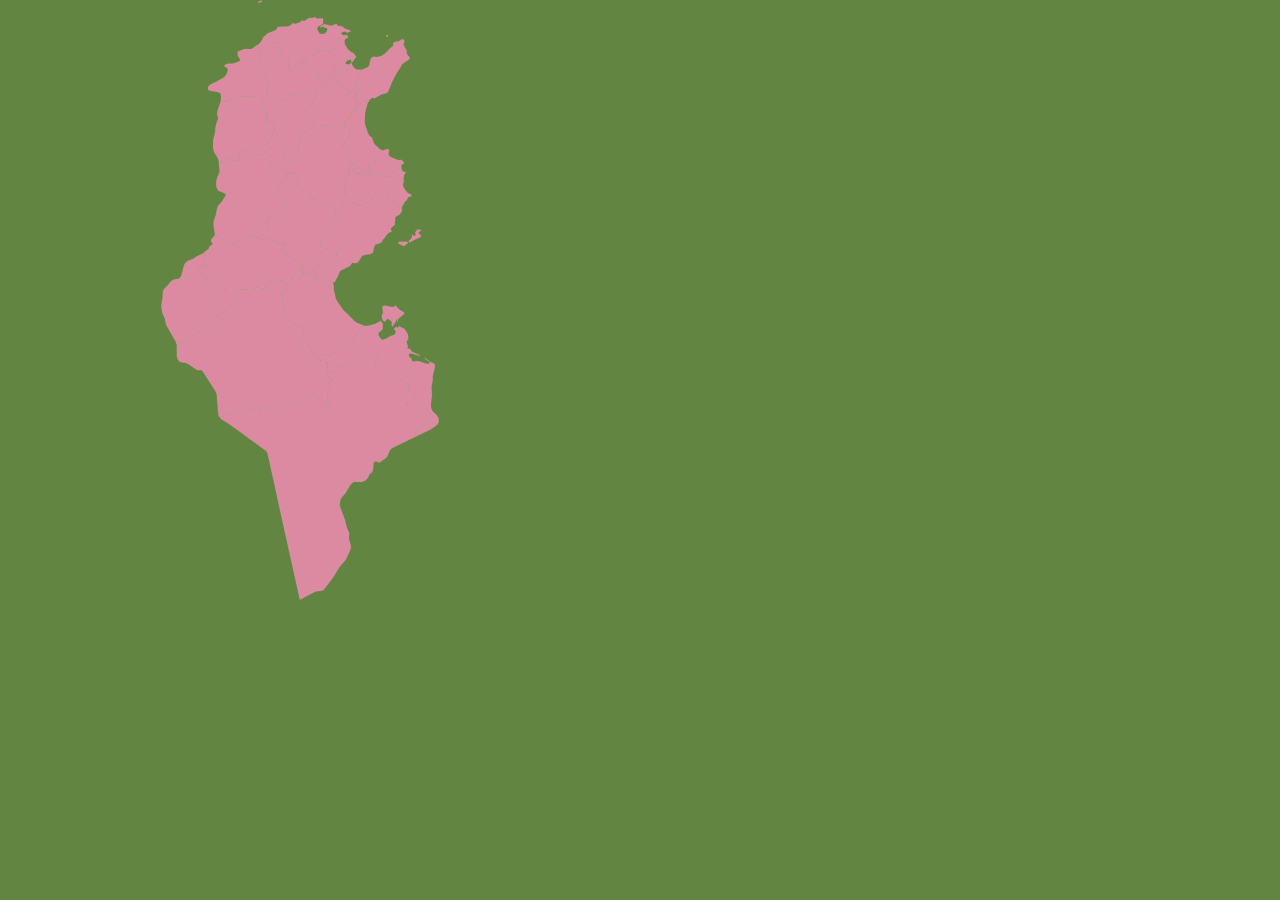
<file: svg/map.html>
<!DOCTYPE html>
<html lang="en">
<head>
    <meta charset="UTF-8">
    <title>SVG</title>
 <link rel="stylesheet" href="style.css" type="text/css">
</head>
<body>
<div class="mapdiv">
<svg baseprofile="tiny" fill="#638542" height="600" stroke="#ffffff" stroke-linecap="round" stroke-linejoin="round" stroke-width="2" version="1.2" viewbox="0 0 1000 2158" width="600" xmlns="http://www.w3.org/2000/svg">
 <path d="M815.6 127.6l2.3 3.9-1.7 0-3.3-0.3-1.6 0.3-1.4-2.8 0.8-1.4 1.3-1 0.4-1 1.3-0.7 0.6 1.4 1.3 1.6z m-453.6-123.1l0.4 3.8-2.2 0.3-3.1-1-2.7 1.2-2.5 1.5-3.8-1.8 2.6-2.4 3.1-1.7 4-1.4 1.5-2 1.7 1.1 0 1.3 1 1.1z" id="TUN99" name="">
 </path>
 <path d="M291.6 1041.7l-19.7 35.5-13.3 16.6-150.5 121.9-47.2 23.4-4.1 2.5 0-1.2-3.7-11.5-34.2-60-2.1-7.5-2.5-15.3-7-13.7-1.7-5-3.4-16.2-1.2-11.4 5.1-29.6 0.7-21.7 3.4-8 15.2-15.8 6-8 6.6-7 9.5-4.7 15.6-2.5 4.6-2.5 3.1-3.7 2.1-4.8 9.2-35.1 4.8-10.4 9.6-6.9 21.2-9.4 10.2-7.3 23.2-10.7 2-1.8 1.1 1 1.9 5.5 0.1 2.9-4 15.4 0 2.3 0.5 1.7 8.6 8.5 0.9 1.3 1.2 2.2-0.1 1.4-0.7 0.9-1.2 0.6-11.7 1.5-2.3 0.7-1.1 1-8.7 10.7-1.3 2.1-1.5 3.1 0.1 1.7 0.8 1.2 17.9 11.9 4.5 4.3 2.1 2.3 3.6 5.3 3 5.2 2 3 2.2 1.7 1.1 0.4 9.1 0.9 18.4 6.3 1.4 0.9 4.2 3.2 3.2 3.3 1 1.6 0.6 1.4 1 4.1 2.2 7 1.2 1.9 1.1 1 53.6-3.2 9.3 0.8 13.2 2.8z" id="TUN101" name="Tozeur">
 </path>
 <path d="M699.2 200.8l-1.1 0.7-34.4 11.1-30.3 16.7-10.3 4-4.6 2.5-2.2 1.6-0.2 1.1 0.4 1 1.3 1.3 1.9 1.3 1.2 1.4 0.7 3.6 1.5 2.1 4.4 3.2 2.1 2 1.2 2.3 0.1 2.6-0.7 3.2-12.2 12.5-4.5 3.2-3.7 0.8-1-2.2-1.5-1.9-1-0.6-2-0.1-2.1 0.5-1.3 1-1.4 1.6-4 7.3-4 9.6-2.4 2.2-7.5 2.4-2.5-5.7-9.6-14.2-8-16.8-1.8-4.9-0.9-3.4-0.8-1-1.4-0.8-6.6-0.5-13.8-4.8-28.6-26.8 9.7-8.4 21.2-9.7 12.9-2.9 2.3-1.2 1.6-1.2 2.9-5.2 3.3-4 4.3-3.8 2.3-1.6 1.8-0.9 8.9-0.4 4.9 0.6 4.7 1.4 13 6.1 1.7 0.4 3.5 0.3 3.3-0.1 2-0.7 1.4-0.9 0.9-1 1-2.1 1.9-5.1 3.9-7.5 2-3 8.5-17.6 1.6-4.5 1.4-2.4 2.1-2.8 1.5-2.5 2.5-3.1 1.7-1.4 1.8-0.9 12.8-1.3 11.6-4 1.6-0.3 2.2 3.5 0.8 2.9-1.5 3.7-1.6-4.4-10.6 10.5 2 15 9.2 15.5 11.2 11.5 9.1 4.4 2.6 1.8 5.7 8.2z" id="TUN102" name="Manubah">
 </path>
 <path d="M507.6 219.9l28.6 26.8 13.8 4.8 6.6 0.5 1.4 0.8 0.8 1 0.9 3.4 1.8 4.9 8 16.8 9.6 14.2 2.5 5.7-14.4 12.1-4.5 4.9-1.5 4-7.2 10.4-3 7.4-14.7 1.6-5.4 1.2-4 1.7-10.5 5.7-2.2 0.9-2.1 0.4-2.9-0.5-2.2-1.3-1.5-1.1-5.4-5.7-2.2-1.5-3.3-1.8-2.3-0.8-3.1-0.2-14 0.9-7.3 1.3-2.2 1.1-2 1.7-0.9 1-2.9 4-9.7 17.7-2 0.4-3.1-0.6-12.7-7-4.3-3-1.6-0.7-1.9-0.4-3.3 0-3.5 0.5-14.1 5.2-2.5 0.5-6-4-19.9-19.2 4.6-2.6 1.2-0.8 0.9-1.1 0.6-2.2 0.2-8.7 0.5-2.9 0.9-2.2 1.6-2.2 3.9-4.4 0.8-1.1-0.3-3.5-1.5-5.6-8.2-22-1.9-2.5-0.9-1.7-0.7-2.1-0.5-5.7 1.6-15.3-0.6-2.7-1.3-1.6-2.3-1.9-3.7-2.1-14-2.3-1.3-0.5-2.5-1.8-0.9-1.2-0.3-1.3 0.5-1.7 1.2-2.6 0.8-3.3 0.1-2.7 0.3-1.7 1.1-2.5 1-1 9-7.5 1.6-2.3-0.2-2-0.9-2.5-4.6-7.6-9.3-10.7-0.7-1.3-0.3-1.5 0.6-2.2 0.8-0.9 1.6-0.8 4.6-1.7 0.8-0.7-1.6-3.2-10.6-11.3 1.9-0.8 5.4-5.3 7.6-9.3 7.5-14.6 3.3-2.2 2.4-1.2 6.8-7.3 2.6-1.6 7.4-3 0.3 1.4 0.6 10.5-0.4 4.7-1.4 6.6-0.4 4.3 0.7 3.5 1.1 2.7 1 1.3 1.2 0.8 1.1 0.2 15.2-0.3 1.6 0.6 1.7 1.1 3.1 2.7 2.5 3.3 0.9 2.3 2.3 7.6 5.9 12.9 3.2 8.8 1.3 2.3 1.2 1.7 8.1 7.7 2.2 1.5 2.3 1.2 8.8 2.9 2.9 1.9 2.5 2.1 1.4 2.9-0.1 3.7-0.8 3.9-1.9 5.2-0.6 1.2-1.4 4 0.2 1.9 0.5 2.8 2 5.7 1.5 2.7 1.3 1.9 3.3 2.1 1.1 0.5 2.2 0.4 2.1 0 2.3-0.9 2.3-1.9 23.5-24.8 2.3-2 2.3-1.4 2.7-0.9z" id="TUN103" name="Béja">
 </path>
 <a xlink:title="Benarous" xlink:href="https://www.google.com/search?gs_ssp=eJzj4tTP1TdIrrTMKTBg9OJISs1LLMovLQYARkYG4g&q=benarous&oq=benar&aqs=chrome.1.69i57j46i512l2j46i10i512j46i512j0i512j46i512j0i512l2.9350j0j7&sourceid=chrome&ie=UTF-8" >
 <path d="M718.6 250.3l-0.3 1.6-5.4 19.3-9.3 18.6-0.5 3 0.6 2.2 0.9 7.3-4.4 26.8-5.7 0.6-2.2 0.6-2.3 0.9-9.1 5.3-1 0.8-1.4 0.1-1.3-0.5-1.9-3-0.6-1.8-0.3-1.5 0.5-2.3-2.1-3-22.2-20.4-0.6-1.3-6.7-5-9.8-4.6-4.3-1.4-2.9-0.6-2.5 1.2-2.1 0.4-1.3-0.3-1.6-0.8-2.5-2.5-1.6-1.9-4.9-9.1 3.7-0.8 4.5-3.2 12.2-12.5 2.8 0.8 2.5 0.4 3.3 0.1 5.4-0.9 1.4-0.9 1.5-1.3 3.6-4.8 1.5-1.2 1.9-0.4 3.9 0.8 2.2 0 2.8-0.5 1.7-0.2 1.7-0.5 2-1.3 3.3-3.4 3.3-2.6 1.4-2.9 3-10.8-0.6-1.5 0.8-0.7 3.7-6.8 5.3 11.7 6.4 8.9 8.6 5.3 11.7 1.4 3.3-0.9z" id="TUN104" name="Ben Arous (Tunis Sud)">
 </path> </a>
 <a xlink:title="tela" xlink:href="/map">
 <path d="M670.1 128.2l-1.6 0.3-11.6 4-12.8 1.3-1.8 0.9-1.7 1.4-2.5 3.1-1.5 2.5-2.1 2.8-1.4 2.4-1.6 4.5-8.5 17.6-2 3-3.9 7.5-1.9 5.1-1 2.1-0.9 1-1.4 0.9-2 0.7-3.3 0.1-3.5-0.3-1.7-0.4-13-6.1-4.7-1.4-4.9-0.6-8.9 0.4-1.8 0.9-2.3 1.6-4.3 3.8-3.3 4-2.9 5.2-1.6 1.2-2.3 1.2-12.9 2.9-21.2 9.7-9.7 8.4-2.7 0.9-2.3 1.4-2.3 2-23.5 24.8-2.3 1.9-2.3 0.9-2.1 0-2.2-0.4-1.1-0.5-3.3-2.1-1.3-1.9-1.5-2.7-2-5.7-0.5-2.8-0.2-1.9 1.4-4 0.6-1.2 1.9-5.2 0.8-3.9 0.1-3.7-1.4-2.9-2.5-2.1-2.9-1.9-8.8-2.9-2.3-1.2-2.2-1.5-8.1-7.7-1.2-1.7-1.3-2.3-3.2-8.8-5.9-12.9-2.3-7.6-0.9-2.3-2.5-3.3-3.1-2.7-1.7-1.1-1.6-0.6-15.2 0.3-1.1-0.2-1.2-0.8-1-1.3-1.1-2.7-0.7-3.5 0.4-4.3 1.4-6.6 0.4-4.7-0.6-10.5-0.3-1.4 19.5-8 2.9-1.8 5.2-8.4 4.4-2.4 32.3-0.4 9.3-3.7 5.9-6.5 3.5-2.3 3.3 1.4 2.5 1.5 2.7-0.5 2.6-1.3 7.1-1.8 5.8-2.6 5.2-3.5 3.4-3.5 5 2.8 4.5-0.8 9-6.2 5.1-2.7 4.2-1.1 10.7-0.2 5.4-2.2 3-0.6 2.6 1.6 1.9 2 2.5 0.9 20.9 0.6 0.6 3.8 0.1 13.9-7.6 6.1-9.2 4-5.2 7.6 0.8 2.3 3.9 8.4 1.2 1.9 1.4 1 1.5 4.3 2 1 10.7 1.5 5-1 5.4-4.5 3-4.1 2.7-5.7-0.1-5-15.6-6.4-2.4 0.3-5 1.6-2.8 0 0-1.9 6-4.1 2.3-0.7 1.5-1.4 1.9-2.3 3.7-0.6 23.8 5.4 4.4-0.4 13-5.9 2.1 0.5 3.9 6.1 17.2 2.6 8 7.3 18.1 6.6 4.7 3.9-7.8 2.1-3.7 1.5-3.4 2.5-1.3-5-6.8-0.9-7.8 2-4.4 3.9 1.8 5 6.4 2.5 7.4 0.3 4.7-1.3 1.7 2.6z" id="TUN105" name="Bizerte">
 </path></a>
 <a xlink:title="Benarous" xlink:href="https://www.google.com/search?gs_ssp=eJzj4tTP1TdIrrTMKTBg9OJISs1LLMovLQYARkYG4g&q=benarous&oq=benar&aqs=chrome.1.69i57j46i512l2j46i10i512j46i512j0i512j46i512j0i512l2.9350j0j7&sourceid=chrome&ie=UTF-8" >
 <path d="M375.3 335.6l-3.9-1.1-4.1-0.4-4.7 0.9-10.4 4-21.2 7.3-58.4 3-2.2 0.4-9.3 3.4-22 11.4-4.9 0.3-15.3-1.3-3.9 0.4 0.6-4.2 0.4-12.5-0.5-5.8-2.1-5.6-3.7-2.3-4.6-1.3-4.8-2.5-21.2-2.7-10-4.2 0.5-10.4 5.8-7.1 7-4.5 15.8-6 29.6-18 5.5-6.1 5.5-10.7 2.1-10.7-4.9-6.2-8.5-4.5 1.5-4.9 7.6-3.7 9.4-1.2 9.2 0.7 8.4-1.8 16.9-6.8 4.4-3.2 0.2-3.7-8.4-12.9-0.8-3.1 0.2-3.7-0.8-8.1 4.6-1.9 17.3-7.2 6-1.2 20.9 0 5.4-1.9 10.1-8.6 7.4-3.5 10.6 11.3 1.6 3.2-0.8 0.7-4.6 1.7-1.6 0.8-0.8 0.9-0.6 2.2 0.3 1.5 0.7 1.3 9.3 10.7 4.6 7.6 0.9 2.5 0.2 2-1.6 2.3-9 7.5-1 1-1.1 2.5-0.3 1.7-0.1 2.7-0.8 3.3-1.2 2.6-0.5 1.7 0.3 1.3 0.9 1.2 2.5 1.8 1.3 0.5 14 2.3 3.7 2.1 2.3 1.9 1.3 1.6 0.6 2.7-1.6 15.3 0.5 5.7 0.7 2.1 0.9 1.7 1.9 2.5 8.2 22 1.5 5.6 0.3 3.5-0.8 1.1-3.9 4.4-1.6 2.2-0.9 2.2-0.5 2.9-0.2 8.7-0.6 2.2-0.9 1.1-1.2 0.8-4.6 2.6z" id="TUN106" name="Jendouba">
 </path></a>
 <a xlink:title="Benarous" xlink:href="https://www.google.com/search?gs_ssp=eJzj4tTP1TdIrrTMKTBg9OJISs1LLMovLQYARkYG4g&q=benarous&oq=benar&aqs=chrome.1.69i57j46i512l2j46i10i512j46i512j0i512j46i512j0i512l2.9350j0j7&sourceid=chrome&ie=UTF-8" >
 <path d="M746.2 365.7l-2.6-5.6-1.8-1.7-1.4-0.1-1.9 0.4-3.2 1.5-1.8 1.2-1.7 0.7-1.6 0.1-2.5-1.4-1.6-1.2-4.9-1.1-15.1 2.7-1.5-0.2-1.9-1-0.9-0.9-1.4-2.3-0.7-6.2 0.5-21.5 4.4-26.8-0.9-7.3-0.6-2.2 0.5-3 9.3-18.6 5.4-19.3 0.3-1.6 5 0.2 12.4-6.3 7.6-1.9 4.7-4.9 3.5-15.6 3.5-12.3 4.4-3.9 5.2-1.1 11.4 0.8 10.2-2 9.5-3.7 12.2-8.8 7.5-7.9 2.2-1.1 1-2.8 0.7-1.6 14.1-11.5 2-2.5 0.6-3.4-0.9-2.1-0.4-2 2.2-3.1 5.3-2.6 12.3-1.3 9.5-7.2 5-0.8 4.3 2.2 2.3 5.5-0.3 2.6-2.6 3.7-0.6 3.2 0.6 3.4 2.4 4.4 0.5 2.7 0.9 2.1 4.2 6.4 1.6 3 0.6 3 0.4 6.6 0.6 2.9 1.2 2.4 1.6 2.8 1.8 2.2 1.3 1 1.4 1.7 2.9 4.6-1.3 5-3.4 4.8-9.8 4-13.3 11.3-7.3 13.5-10.4 15.3-17.2 32.1-13.1 33-6.3 8.5-20.3 5.3-23.6 13.4-8.5-2.3-8.5 6.3-5.2 8.2z" id="TUN107" name="Nabeul">
 </path></a>
 <path d="M678.8 231.4l0.6 1.5-3 10.8-1.4 2.9-3.3 2.6-3.3 3.4-2 1.3-1.7 0.5-1.7 0.2-2.8 0.5-2.2 0-3.9-0.8-1.9 0.4-1.5 1.2-3.6 4.8-1.5 1.3-1.4 0.9-5.4 0.9-3.3-0.1-2.5-0.4-2.8-0.8 0.7-3.2-0.1-2.6-1.2-2.3-2.1-2-4.4-3.2-1.5-2.1-0.7-3.6-1.2-1.4-1.9-1.3-1.3-1.3-0.4-1 0.2-1.1 2.2-1.6 4.6-2.5 10.3-4 30.3-16.7 34.4-11.1 1.1-0.7 2.4 3.5-1.2 3.6-5.6 5.6-2.4 6.2-2.6 2.5-3.3 0.5-3.2-2.8 1.8-4.6-2.3-1.3-4.2 0.7-7.9 2.6-2.4 1.8-4.2 6-1.2 4.5 3.5 1.5 7.6 0.2 3.2 1.7 1.6-1.6z" id="TUN108" name="Tunis">
 </path>
 <a xlink:title="Benarous" xlink:href="https://www.google.com/search?gs_ssp=eJzj4tTP1TdIrrTMKTBg9OJISs1LLMovLQYARkYG4g&q=benarous&oq=benar&aqs=chrome.1.69i57j46i512l2j46i10i512j46i512j0i512j46i512j0i512l2.9350j0j7&sourceid=chrome&ie=UTF-8" >
 <path d="M373 561.2l-12.1-0.8-42-17.9-19.9-5.6-2.4-0.2-2 0.7-2.7 1.6-5.5 4.4-2.4 2.3-1.5 1.8-1.5 3.5-0.8 2.8-0.6 2.5-1 12.4-0.7 3.9-0.6 2.1-1.3 2-0.7 0.8-5.2 0.7-11.3-0.7-2.8-0.9-10.7-5.7-2.3-0.6-2.2-0.1-2.1 0.8-2.9 1.6-8.7 6.6-4.2 4-3.1 1.3-7.3 0.7-4.4 0.6-0.9-9.2-4.2-9.9-11.9-19.7-2.9-10.5-1.1-12.8 1.4-24 6.2-22.4 0.8-16.7 5.1-22.2 2.8-5.1 2.2-5.7-0.6-5.4-1.9-5.7-1.1-6 1.1-12.5 11.6-32.5 0.3-1.6 3.9-0.4 15.3 1.3 4.9-0.3 22-11.4 9.3-3.4 2.2-0.4 58.4-3 21.2-7.3 11.4 17.4 3 6.2 0.3 1.4 0.1 2.3-0.3 2.3-1.6 3.5-0.8 1.2-0.7 1.7-0.6 2-0.2 4 0.3 2.2 0.5 1.7 2.5 4.2 6.3 7.8 4.8 7.9 1.7 4.2 0.3 2.5 0 4.3-0.5 6.3 0.1 2.2 0.4 4.1 0.8 2.1 1 1.6 3.2 2.3 15 7.7 1.9 1.8 2.1 2.6 3.8 6.1 1.4 3 0.8 2.5-0.3 5.3-1.3 8.2-1.7 6.7-1.4 3.4-1.3 2.2-5.9 6.5-3.5 5.4-0.9 2.2-0.8 4.5-0.7 2.6-0.9 2.4-1.4 2.5-8.7 7.3-0.9 1-0.8 1.5-0.6 2-0.3 2.5 0 11.9-1.1 11.2-0.3 2.2-3.4 11.6z" id="TUN109" name="Le Kef">
 </path></a>
 <path d="M373 561.2l15.1 21.6 4.6 5.3 2.1 0.5 2.2-0.4 3.3-1.4 2.2-0.4 1 0.1 9.7 4.5 2.3 1.5 1.5 1.5 2.9 6.9 1.8 2.9 1.4 1.3 1.4 0.8 6.1 1.1 5 2.5 8.9 5.4 2 1.6 1.9 2 1.4 2.1 1.6 3.4 0.6 2 0.3 2.1-0.5 5.2-1 4.3-0.9 1.8-1.3 2-2.8 3.1-3.3 3.1-8.5 5-2.4 1.8-2.1 2.2-1 1.6-0.9 2-2.8 8.2-2.1 3-3.8 3.3-2.4 1.6-1.3 1.5-1.4 2.1-3.8 9.5-1.1 4.6-0.2 3.4 0.5 1.9 1.1 1.5 2.9 1.9 18.3 5.8 2.6 1.4 1.1 0.8 1.5 2.2 0.6 2.6-0.1 3.2-2.1 12.6-0.2 3.6 0.3 5.2 0.5 3.1 1.1 3 2 4.7 0.4 1.5 0 2-0.5 2-1.1 1.4-1.8 1.7-6.3 3.6-12.3 3.9-9.6 5-1.3 0.2-2-0.3-4.2-1.2-1.4 0.6-1.4 1.3-2.4 3.3-1.8 3.6-2.3 5.3-1.5 2.4-8 9-1.6 2.4-0.7 1.8 0.3 1.2 1.2 2.3 1.9 2 3.5 1.9 0.8 0.8 0.4 1-2.2 2-59.9 34.6-7.2 3.9-4.6 1.7-11 1.6-2.2 0.7-25 12.6-2.5 1.6-2 2-1 1.9-1.4 5.5-0.8 2.2-2.1-0.1-3.4-1.3-17-9.7-3.4-2.5-26.7-8.9-4.9-2.7-3-2.6-3.4-1.7-9.1-1.1-3-0.3 1.9-2.7 0.7-4-4.5-30-0.5-11.1 2.5-11.6 5.8-15.9 4.3-22 3.3-10.5 11.5-12.8 14.8-22.8 2.4-5.9-8.4-6.6-10.2-3.1-9.2-4.6-5.7-10.6-1.5-12.3 0.5-11 2.6-10.4 8.8-21.3 0.1-8.9-2.4-25.1 4.4-0.6 7.3-0.7 3.1-1.3 4.2-4 8.7-6.6 2.9-1.6 2.1-0.8 2.2 0.1 2.3 0.6 10.7 5.7 2.8 0.9 11.3 0.7 5.2-0.7 0.7-0.8 1.3-2 0.6-2.1 0.7-3.9 1-12.4 0.6-2.5 0.8-2.8 1.5-3.5 1.5-1.8 2.4-2.3 5.5-4.4 2.7-1.6 2-0.7 2.4 0.2 19.9 5.6 42 17.9 12.1 0.8z" id="TUN110" name="Kassérine">
 </path>
 <path d="M546.8 995.1l3 4.6 2.1 2.1 2.3 1.2 4.1 1.5 4.1 0.7 5.4-0.4 4.3-1 2.1-0.3 4.1 0.1 2.2 0.7 1.8 1.1 1.9 2.4 3 4.8 3.8 3.6 4.5 3.3 4.3 2.3 5.6 0.9 2-0.1 1.2-0.4 1-0.8 0.6-2.1-0.1-3.4 0.5-2.6 1.1-1.1 1.5-0.1 0.9 0.6 5.2 4.7-1.2 0.8 2.3 5 0.9 5.9 0 12.4 0.8 5.4 3.5 11.4 0.8 5.5 2.3 9.6 5.5 11 22.5 32.3 2.3 2.4 3.5 1.9 35 35 9.1 5.5 19.2 8.4 3.5 0.8-6 4.4-15.2 18.8-1.8 2.7-0.9 2.4-13.6 21.6-5.2 10.6-1.7 1.8-1.4 1-16.2 4.8-7.9 3.4-28.1 23.4-2.7 1-18.1 4-7.2 3.2-2.1 0.6-4.2 0.1-13.4-1.2-4.5 0.8-10.3 3.3-2.3 0.3-2.2-0.1-6.4-0.9-4.5-0.1-9.8-10.6-3.4-4.5-9.7-18.5-3.3-4.6-19.3-17.9-0.8-1.5-0.5-1.8 0.1-2.6 0.9-3.2 5.8-9.1 2.2-5.4 0.6-3.4-0.3-1.6-0.9-1.8-2.1-3.1-11.6-12.3-1.3-0.7-2.1-0.2-3.3 0.7-2.3-0.4-2.2-1.4-1.8-2-3.3-6.3-1.5-2.3-1-1.1-2.1-1.7-2.5-1.4-10.8-4.5-2-1.6-0.8-1-12.8-22.5-6.5-14-3.9-10.6-3-11-2-13.1-0.3-12.6 1.5-12 0.6-2 1.1-2 1.7-2 4.5-4 9.2-6.7 4.3-4.3 1.2-2.1-0.3-1.2-1.1-1.3-11.2-6.8-1.3-1.2-4.2-4.5-2.4-3.8-1.5-5 15-6.6 5.1-1.3 27.6 3.4 2.5 0 1.9-0.3 10.1-5.6 4.5-1.5 4.3-2.2 7.3-6.2 3.2-2 9.8-3.3 2.5-0.4 2 0 2.3 1 4.8 3.1 2.4 1.9 1.6 2.1 1.2 2.4 0.8 2.5z" id="TUN111" name="Gabès">
 </path>
 <path d="M508.9 994l-4.3 2.2-4.5 1.5-10.1 5.6-1.9 0.3-2.5 0-27.6-3.4-5.1 1.3-15 6.6-32.5 5.2-3.8-0.3-4.3-1.5-2.2 0.5-9.6 3.7-5.5 2.7-1.8 2.1-0.7 1.1-0.7 2.2-0.3 2.2-0.1 6.5-0.7 2.3-1.6 2-1.6 0.8-1.6 0.1-15.3-1.6-9.4-2.5-1.8 0-2.1 0.4-8.7 3.8-42 3.9-13.2-2.8-9.3-0.8-53.6 3.2-1.1-1-1.2-1.9-2.2-7-1-4.1-0.6-1.4-1-1.6-3.2-3.3-4.2-3.2-1.4-0.9-18.4-6.3-9.1-0.9-1.1-0.4-2.2-1.7-2-3-3-5.2-3.6-5.3-2.1-2.3-4.5-4.3-17.9-11.9-0.8-1.2-0.1-1.7 1.5-3.1 1.3-2.1 8.7-10.7 1.1-1 2.3-0.7 11.7-1.5 1.2-0.6 0.7-0.9 0.1-1.4-1.2-2.2-0.9-1.3-8.6-8.5-0.5-1.7 0-2.3 4-15.4-0.1-2.9-1.9-5.5-1.1-1 10.1-9 5.8-3.5 1.9-2 1.1-2.1 1.7-5.1 1.5-2.5 8.8-5.5 1.9-3.4-6.3-9.9 0.7-4.6 2.8-4.5 7.9-8.3 0.3-0.5 3 0.3 9.1 1.1 3.4 1.7 3 2.6 4.9 2.7 26.7 8.9 3.4 2.5 17 9.7 3.4 1.3 2.1 0.1 0.8-2.2 1.4-5.5 1-1.9 2-2 2.5-1.6 25-12.6 2.2-0.7 11-1.6 4.6-1.7 7.2-3.9 39.5 15.8 23.5 0.2 25.3 4.7 15 8 1.9 0.8 1.5 0.3 1-0.1 2.1-0.8 3.5-1.8 1.6-0.7 2.3-0.3 1.2 0.5 0.7 0.9-0.2 2.4-5.8 15-0.5 2.3-0.2 2.4 0.1 1.5 0.5 2.4 1.5 3.9 0.9 1.7 2.7 3.7 5.2 5.6 6.5 5.6 2.3 1.6 1.8 1 15.4 5.7 1.9 1.3 2.1 2.3 3.6 5.7 1.4 1.8 2 2 6.4 5 1.7 1 11.5 5.6 2.8 1.9 1.7 1.7 0.6 2.2-1.1 35z" id="TUN112" name="Gafsa">
 </path>
 <path d="M483.4 626l6.7 8.7 1.8 3.7 0 2-1.2 9.4-1 3.6-1.6 9.1 0.2 1.8 1.1 2.2 1.1 1.5 18.4 17.2 1.6 0.9 4.3 1.1 2.7 0.1 3.4-0.4 1.5 0.2 1.4 0.6 15.1 15.9 0.7 1 2 4.3 1.6 2.1 2.2 2.4 2 1.4 2.3 1.4 6.9 2.6 17.9 3.6 21.9 7 2.4 0.3 1-0.2 12.2-4.4 1.5 1 1.4 2.3 8.6 30.4 1.3 2.5 4.6 6.5-19 43-28.1 46.4-5.5 11.8-1.7 4.4-0.7 2.6-0.6 4.1 0 3 1.4 6 0.9 2 1.5 1.1 26.4 3.2 5.3 1.5 19.8 10 1 0.9 1.2 1.5 0.3 2.4-0.8 5.3-1.3 5.1-1.4 3.3-1.7 2-1 0.9-11.7 6-2.2 1.9-3.7 4.2-1 0.9-2.4 0.7-5.5-0.1-3.3 0.5-2 1-1.6 1.1-9.1 8-2.3 1.6-4.8 2.6-14.6 5-6.9 3.7-3 2.9-2.3 2.8-0.9 1.6-0.3 1.4 1.3 2 4.1 3.6 1.6 2.2 1.4 2.3 1.7 4.1 0.8 3.5 0.2 3.2-0.4 1.7-0.9 1.1-2 0.7-2-0.2-2-0.8-4.8-2.4-0.8-2.5-1.2-2.4-1.6-2.1-2.4-1.9-4.8-3.1-2.3-1-2 0-2.5 0.4-9.8 3.3-3.2 2-7.3 6.2 1.1-35-0.6-2.2-1.7-1.7-2.8-1.9-11.5-5.6-1.7-1-6.4-5-2-2-1.4-1.8-3.6-5.7-2.1-2.3-1.9-1.3-15.4-5.7-1.8-1-2.3-1.6-6.5-5.6-5.2-5.6-2.7-3.7-0.9-1.7-1.5-3.9-0.5-2.4-0.1-1.5 0.2-2.4 0.5-2.3 5.8-15 0.2-2.4-0.7-0.9-1.2-0.5-2.3 0.3-1.6 0.7-3.5 1.8-2.1 0.8-1 0.1-1.5-0.3-1.9-0.8-15-8-25.3-4.7-23.5-0.2-39.5-15.8 59.9-34.6 2.2-2-0.4-1-0.8-0.8-3.5-1.9-1.9-2-1.2-2.3-0.3-1.2 0.7-1.8 1.6-2.4 8-9 1.5-2.4 2.3-5.3 1.8-3.6 2.4-3.3 1.4-1.3 1.4-0.6 4.2 1.2 2 0.3 1.3-0.2 9.6-5 12.3-3.9 6.3-3.6 1.8-1.7 1.1-1.4 0.5-2 0-2-0.4-1.5-2-4.7-1.1-3-0.5-3.1-0.3-5.2 0.2-3.6 2.1-12.6 0.1-3.2-0.6-2.6-1.5-2.2-1.1-0.8-2.6-1.4-18.3-5.8-2.9-1.9-1.1-1.5-0.5-1.9 0.2-3.4 1.1-4.6 3.8-9.5 1.4-2.1 1.3-1.5 2.4-1.6 3.8-3.3 2.1-3 2.8-8.2 0.9-2 1-1.6 2.1-2.2 2.4-1.8 8.5-5 3.3-3.1 2.8-3.1 1.3-2 0.9-1.8 1-4.3 0.5-5.2 13-3.8 4.6 0 13.5 1.7z" id="TUN113" name="Sidi Bou Zid">
 </path>
 <path d="M884.6 877l-9.8 7.8-4.7-1-13-6.4-4.7-3.2 5.6-4.5 27.9 0.2 2.3 3.4-3.6 3.7z m45.1-34.4l5.9 6.1-1.9 4.1-23.8 10.1-12.3 7.5-4.5 1.8-2.1-5.1 3.4-4 4.1-3.9 4.4-6.4 0.6-4.1-0.3-1.9 0.2-2.8 2-1.1 0.5 2.9 3.7 2.4 5.8-1.1 0.6-6.6-1.7-3.5 1.9-4 2.9-2.7 2-3.2 2.2-3.2 4 2.3 7 1.1 1.2 2.7-6.4 2.2-0.9 1.8-1.5 1.9-0.6 3.6 2.2 0.9 1.4 2.2z m-64.7-98.4l1.6 8.5-1 9-8.3 10.4-9.4 4.8-6.9 7.7 1.8 7-2 6.2-0.1 11.8-10 7.3-2.1 2.4-1.6 1.3-1 1.8 2.7 5.9 1 4-8.9 4.2-5.8 4.3-7.8 8.7-3.8 7.8-4.8 4.4-2.3 5.3-4.2 4.8-4 2.6-16.3 5.3-2.2 1.4-0.9 2.1-0.4 3.1-1.2 3.6-1.9 3.1-0.4 5.8-1.7 3.3-0.4 5.3-3.8 3.6-5.4 2.7-22.8 3.4-8.4 4.7-13 21.7-11.8 3.1-2.4-0.2-2.2-1.1-2.8-0.2-2.9 1.1-1.5 1.5-1 1.8-5.2 7-2.3 2.1-3.2 0.8-11.6 5.1-4.9 3.9-9.7 3.9-6 6.4-3.1 9.2-8.7 17.7-5.2 8.4-3.4 1.2-2.1 2.2-5.2-4.7-0.9-0.6-1.5 0.1-1.1 1.1-0.5 2.6 0.1 3.4-0.6 2.1-1 0.8-1.2 0.4-2 0.1-5.6-0.9-4.3-2.3-4.5-3.3-3.8-3.6-3-4.8-1.9-2.4-1.8-1.1-2.2-0.7-4.1-0.1-2.1 0.3-4.3 1-5.4 0.4-4.1-0.7-4.1-1.5-2.3-1.2-2.1-2.1-3-4.6 4.8 2.4 2 0.8 2 0.2 2-0.7 0.9-1.1 0.4-1.7-0.2-3.2-0.8-3.5-1.7-4.1-1.4-2.3-1.6-2.2-4.1-3.6-1.3-2 0.3-1.4 0.9-1.6 2.3-2.8 3-2.9 6.9-3.7 14.6-5 4.8-2.6 2.3-1.6 9.1-8 1.6-1.1 2-1 3.3-0.5 5.5 0.1 2.4-0.7 1-0.9 3.7-4.2 2.2-1.9 11.7-6 1-0.9 1.7-2 1.4-3.3 1.3-5.1 0.8-5.3-0.3-2.4-1.2-1.5-1-0.9-19.8-10-5.3-1.5-26.4-3.2-1.5-1.1-0.9-2-1.4-6 0-3 0.6-4.1 0.7-2.6 1.7-4.4 5.5-11.8 28.1-46.4 19-43 1.9-3.7 4.6-7.2 12.8-14.9 9.7-8.6 5.2-3.4 3-1.2 6.1-0.6 28.1 4.9 2 0.6 1.2 0.7 6.9 4.8 2 1.1 3.3 0.1 3.4-0.9 27.1-12.9 4.8-3.5 4.2-4 1.3-2 0.4-1.4-0.2-2 0.2-2.3 1.2-1.9 4.6-2.7 1.1-0.9 1.2-2.1 0.5-2 1.2-1.7 2-0.6 21.8 6.4 3.1 0.2 2.4-1.4 2.3-2.1 0.9-1.1 1.6-2.4 3.8-8.2 1.1-0.3 1.5 0.8 3 3.6 2.4 4.5 1.8 10.6 0.9 3.3 3.4 9.1 1.2 2.5 1.4 1.2 1.9 0.9 3.4 0.2 2-0.5 1.4-0.8 3.1-4.3 0.9-1 1.3-0.1 1.7 0.9 2.8 3.1 2.6 3.6 6.8 11.7 3.5 2.1 11.5 2.2 0.3 0z" id="TUN114" name="Sfax">
 </path>
 <path d="M375.3 335.6l19.9 19.2 6 4 2.5-0.5 14.1-5.2 3.5-0.5 3.3 0 1.9 0.4 1.6 0.7 4.3 3 12.7 7 3.1 0.6 2-0.4 9.7-17.7 2.9-4 0.9-1 2-1.7 2.2-1.1 7.3-1.3 14-0.9 3.1 0.2 2.3 0.8 3.3 1.8 2.2 1.5 5.4 5.7 1.5 1.1 2.2 1.3 2.9 0.5 2.1-0.4 2.2-0.9 10.5-5.7 4-1.7 5.4-1.2 14.7-1.6 3.5 6.6 1.1 5.8-0.3 3.8-2.5 7.8-2 3.6-3.3 4.6-4.9 5.9-4.8 4.5-16 10-6 2.4-1.3 0.8-1.9 1.8-0.3 1.4 0.3 1.4 0.8 1.2 9 8.6 2.5 1.9 2.6 1.6 11 2.9 12 4.5 2.4 1.5 1 0.8 1 2 1 3.1 1.3 6.6 0.4 5.4-0.7 2.5-0.8 2.4-1.3 2.4-4.4 6.2-53.3 44.1-3.3 3.9-1.8 2.6 0 2.4 1.8 7.2 0.4 2.5 0.1 2.6-0.6 3.7-3.5 9.5-0.3 2.4 0.4 3 0.6 1.7 1.5 2.4 1.8 2.3 1.6 1.7 0.8 1.2 0.6 1.5-0.1 2.7-1.7 1.8-6.2 1.4-4.6 2-10.3 6.6-2.6 0.8-2.5 0.3-2.7-0.1-3-0.5-17.1-5.7-1.6-0.1-1.8 0.4-2.6 1.4-1.1 1.3-0.3 1.3 0.3 1.3 1 2.2 32.8 40.3 9.7 18.6 0.6 3.7-13.5-1.7-4.6 0-13 3.8-0.3-2.1-0.6-2-1.6-3.4-1.4-2.1-1.9-2-2-1.6-8.9-5.4-5-2.5-6.1-1.1-1.4-0.8-1.4-1.3-1.8-2.9-2.9-6.9-1.5-1.5-2.3-1.5-9.7-4.5-1-0.1-2.2 0.4-3.3 1.4-2.2 0.4-2.1-0.5-4.6-5.3-15.1-21.6 3.4-11.6 0.3-2.2 1.1-11.2 0-11.9 0.3-2.5 0.6-2 0.8-1.5 0.9-1 8.7-7.3 1.4-2.5 0.9-2.4 0.7-2.6 0.8-4.5 0.9-2.2 3.5-5.4 5.9-6.5 1.3-2.2 1.4-3.4 1.7-6.7 1.3-8.2 0.3-5.3-0.8-2.5-1.4-3-3.8-6.1-2.1-2.6-1.9-1.8-15-7.7-3.2-2.3-1-1.6-0.8-2.1-0.4-4.1-0.1-2.2 0.5-6.3 0-4.3-0.3-2.5-1.7-4.2-4.8-7.9-6.3-7.8-2.5-4.2-0.5-1.7-0.3-2.2 0.2-4 0.6-2 0.7-1.7 0.8-1.2 1.6-3.5 0.3-2.3-0.1-2.3-0.3-1.4-3-6.2-11.4-17.4 10.4-4 4.7-0.9 4.1 0.4 3.9 1.1z" id="TUN115" name="Siliana">
 </path>
 <path d="M763.7 621.7l28.4 9.5 16.7 3.3 9.2 0.4 2.4-0.3 1.7-0.4 0.7-0.9 2-4.8 2.8-4.3 2-2.4 3.8-3.7 5.4-4 5.5-3.1 20.3-7.6 0.2 2.3 2.2 6.5 3.7 4.6 11.2 3.5-6.6 6-1.8 8.1-1.2 7.5 0.9 13-3 6.2 1.3 10.9 5.8 9.3 8.6 10.9 5.1 4 6.1 2.8 3.3 1.8-0.4 5.8-6.7 0.2-4.9 3.7-4.7 9.5-7.2 6.1-3.4 6.7-3.4 7.2-4.7 4.2-0.3 0-11.5-2.2-3.5-2.1-6.8-11.7-2.6-3.6-2.8-3.1-1.7-0.9-1.3 0.1-0.9 1-3.1 4.3-1.4 0.8-2 0.5-3.4-0.2-1.9-0.9-1.4-1.2-1.2-2.5-3.4-9.1-0.9-3.3-1.8-10.6-2.4-4.5-3-3.6-1.5-0.8-1.1 0.3-3.8 8.2-1.6 2.4-0.9 1.1-2.3 2.1-2.4 1.4-3.1-0.2-21.8-6.4-2 0.6-1.2 1.7-0.5 2-1.2 2.1-1.1 0.9-4.6 2.7-1.2 1.9-0.2 2.3 0.2 2-0.4 1.4-1.3 2-4.2 4-4.8 3.5-27.1 12.9-3.4 0.9-3.3-0.1-2-1.1-6.9-4.8-1.2-0.7-2-0.6-28.1-4.9 0.4-11.5-0.3-3.9-1.3-3.3-5.9-8.6-1.1-2.1-0.6-2-0.2-1.5 0-2.9 0.8-8.3-0.1-3-0.6-4.8-0.6-2.2-0.7-2-2-4.2-1.1-3.3 0.4-2.4 1-3.4 7.6-18.8 2.7-4.5 5.1-6.4 1.1-2.1 0.2-2.3-0.2-2.3-3.7-9.9-0.1-1.2 0.3-1.4 0.7-1.4 1.6-2.3 4.7-3.2 10.7-3.6-1.8 7.1-0.3 2.5 0.4 3.1 0.6 1.4 1.9 2.2 5.7 4.4 2.9 3.5 1.4 0.7 1.7 0.4 7.7-1.8 2.3 0.1 8.6 2.5 2.6 1.5 0.9 1.2 1.1 2.8 0.4 5.6 0.4 1.6 0.8 1.2 1.2 1 14.2 6.3 1.4 0.3 1.5-0.2 1.4-0.5 1.2-1.4 1.1-1.8 1.3-3.4 0.7-1.6 1.1-1.5 6-3.2 1.5-2.8 2.3-8.9z" id="TUN116" name="Mahdia">
 </path>
 <path d="M864.6 603.4l-20.3 7.6-5.5 3.1-5.4 4-3.8 3.7-2 2.4-2.8 4.3-2 4.8-0.7 0.9-1.7 0.4-2.4 0.3-9.2-0.4-16.7-3.3-28.4-9.5-2.2-2.1-5.8-2.3-1.5-0.2-1.3 0.4-1 0.8-1 1.7-0.8 2.8-1.9 3.4-1.6 0.9-1.9 0.4-5-0.6-2.1-0.7-2.1-1.7-1.5-2.8 0-1.9 0.4-3.3 0.6-1.5 1-0.9 7.8-3.5 2.2-1.5 0.9-1.2 0.6-1.4-0.1-2.1-0.6-1.4-2.3-3.3 0-1.2 0.7-1.3 2.1-1.6 2.7-1.2 5.5-1.2 8.7-3.1 4-2.5 1.9-1.6 1.2-2.2 1.1-3.2 1.5-9.8 0.1-2.2-0.9-9.4-0.1-5.6 0.1-1.3 2.4-4.5 9.6-11.8 0.6-0.8 0.6 0.6 4.7 2.5 7.5 2.9 14.7-5.2 2.5 0.6 2.2 1.4 4.5 4.2-2.7 4-1.4 5.9 1.2 6.1 2.8 4.4 9.9 4.7 22.1 8.7 9.8-1.1 7.1 6 3.4 7-9.3 3.7-1.2 7 0.5 4.8z" id="TUN117" name="Monastir">
 </path>
 <path d="M691.5 599.4l-10.7 3.6-4.7 3.2-1.6 2.3-0.7 1.4-0.3 1.4 0.1 1.2 3.7 9.9 0.2 2.3-0.2 2.3-1.1 2.1-5.1 6.4-2.7 4.5-7.6 18.8-1 3.4-0.4 2.4 1.1 3.3 2 4.2 0.7 2 0.6 2.2 0.6 4.8 0.1 3-0.8 8.3 0 2.9 0.2 1.5 0.6 2 1.1 2.1 5.9 8.6 1.3 3.3 0.3 3.9-0.4 11.5-6.1 0.6-3 1.2-5.2 3.4-9.7 8.6-12.8 14.9-4.6 7.2-1.9 3.7-4.6-6.5-1.3-2.5-8.6-30.4-1.4-2.3-1.5-1-12.2 4.4-1 0.2-2.4-0.3-21.9-7-17.9-3.6-6.9-2.6-2.3-1.4-2-1.4-2.2-2.4-1.6-2.1-2-4.3-0.7-1-15.1-15.9-1.4-0.6-1.5-0.2-3.4 0.4-2.7-0.1-4.3-1.1-1.6-0.9-18.4-17.2-1.1-1.5-1.1-2.2-0.2-1.8 1.6-9.1 1-3.6 1.2-9.4 0-2-1.8-3.7-6.7-8.7-0.6-3.7-9.7-18.6-32.8-40.3-1-2.2-0.3-1.3 0.3-1.3 1.1-1.3 2.6-1.4 1.8-0.4 1.6 0.1 17.1 5.7 3 0.5 2.7 0.1 2.5-0.3 2.6-0.8 10.3-6.6 4.6-2 6.2-1.4 1.7-1.8 0.1-2.7-0.6-1.5-0.8-1.2-1.6-1.7-1.8-2.3-1.5-2.4-0.6-1.7-0.4-3 0.3-2.4 3.5-9.5 0.6-3.7-0.1-2.6-0.4-2.5-1.8-7.2 0-2.4 1.8-2.6 3.3-3.9 53.3-44.1 5.2 1.9 2.2 0.5 5 0.3 21.7-3.1 8.6-0.2 7.7 4.7 2.3 1 9.7 1.8 3.4 1.8 1.7 1.4 6.6 6.6 1.2 0.7 1.5-0.1 1.5-1 1.9-3.1 0.8-2.1 0.5-1.7 1.6-10.7 0.7-2.8 1.3-1.4 2.6 3.2 1.6 0.2 1.9-0.9 3.4-3.4 1.6-2 2.1-4 4-2.8 14.6-4.9-8.1 14.9 0.1 4.4 13.5 7.2 1.3 1.3 1.4 2.1 2.2 4.2 0.8 2.2 0.3 2-2.2 13.9-2.9 11.1-1.6 4.7-0.5 1-2.6 4.2-11.6 14.6-1.3 2.3-0.3 1.1 0 1.3 0.7 2.1 27.7 56.3 2.4 3.4 1.9 3.8 3 9.8z" id="TUN118" name="Kairouan">
 </path>
 <path d="M746.2 365.7l-2.6 3.9-3.4 11.5-3.4 12.6-2.9 12.4-0.6 15.6-0.5 16 1.2 10.1 3.1 10.2 1.8 5.5 1.2 1.9 1.1 3 1.4 6.6 0.9 2.8 5.4 8.2 3.9 4.5 3.4 1.9 2.9 2.9 6.4 19.9 3.3 4 16.9 16-0.6 0.8-9.6 11.8-2.4 4.5-0.1 1.3 0.1 5.6 0.9 9.4-0.1 2.2-1.5 9.8-1.1 3.2-1.2 2.2-1.9 1.6-4 2.5-8.7 3.1-5.5 1.2-2.7 1.2-2.1 1.6-0.7 1.3 0 1.2 2.3 3.3 0.6 1.4 0.1 2.1-0.6 1.4-0.9 1.2-2.2 1.5-7.8 3.5-1 0.9-0.6 1.5-0.4 3.3 0 1.9 1.5 2.8 2.1 1.7 2.1 0.7 5 0.6 1.9-0.4 1.6-0.9 1.9-3.4 0.8-2.8 1-1.7 1-0.8 1.3-0.4 1.5 0.2 5.8 2.3 2.2 2.1-2.3 8.9-1.5 2.8-6 3.2-1.1 1.5-0.7 1.6-1.3 3.4-1.1 1.8-1.2 1.4-1.4 0.5-1.5 0.2-1.4-0.3-14.2-6.3-1.2-1-0.8-1.2-0.4-1.6-0.4-5.6-1.1-2.8-0.9-1.2-2.6-1.5-8.6-2.5-2.3-0.1-7.7 1.8-1.7-0.4-1.4-0.7-2.9-3.5-5.7-4.4-1.9-2.2-0.6-1.4-0.4-3.1 0.3-2.5 1.8-7.1-3-9.8-1.9-3.8-2.4-3.4-27.7-56.3-0.7-2.1 0-1.3 0.3-1.1 1.3-2.3 11.6-14.6 2.6-4.2 0.5-1 1.6-4.7 2.9-11.1 2.2-13.9-0.3-2-0.8-2.2-2.2-4.2-1.4-2.1-1.3-1.3-13.5-7.2-0.1-4.4 8.1-14.9 6.4-2.8 2.4-1.3 2.1-1.6 0.9-1 1-1.8 1-2.6 1.2-5 0.4-2.5 0-2-1.2-3.8 0.1-1.2 0.6-1.1 1.7-1.1 1.3-0.6 17.6-3.6 0.9-1.1 0.4-1.7-0.7-3.2-1.2-1.9-1.8-2.6 0.2-1.2 1.4-1.5 3.3-2.6 1-5.1-0.2-17.4 15.1-2.7 4.9 1.1 1.6 1.2 2.5 1.4 1.6-0.1 1.7-0.7 1.8-1.2 3.2-1.5 1.9-0.4 1.4 0.1 1.8 1.7 2.6 5.6z" id="TUN119" name="Sousse">
 </path>
 <path d="M609.8 279l4.9 9.1 1.6 1.9 2.5 2.5 1.6 0.8 1.3 0.3 2.1-0.4 2.5-1.2 2.9 0.6 4.3 1.4 9.8 4.6 6.7 5 0.6 1.3 22.2 20.4 2.1 3-0.5 2.3 0.3 1.5 0.6 1.8 1.9 3 1.3 0.5 1.4-0.1 1-0.8 9.1-5.3 2.3-0.9 2.2-0.6 5.7-0.6-0.5 21.5 0.7 6.2 1.4 2.3 0.9 0.9 1.9 1 1.5 0.2 0.2 17.4-1 5.1-3.3 2.6-1.4 1.5-0.2 1.2 1.8 2.6 1.2 1.9 0.7 3.2-0.4 1.7-0.9 1.1-17.6 3.6-1.3 0.6-1.7 1.1-0.6 1.1-0.1 1.2 1.2 3.8 0 2-0.4 2.5-1.2 5-1 2.6-1 1.8-0.9 1-2.1 1.6-2.4 1.3-6.4 2.8-14.6 4.9-4 2.8-2.1 4-1.6 2-3.4 3.4-1.9 0.9-1.6-0.2-2.6-3.2-1.3 1.4-0.7 2.8-1.6 10.7-0.5 1.7-0.8 2.1-1.9 3.1-1.5 1-1.5 0.1-1.2-0.7-6.6-6.6-1.7-1.4-3.4-1.8-9.7-1.8-2.3-1-7.7-4.7-8.6 0.2-21.7 3.1-5-0.3-2.2-0.5-5.2-1.9 4.4-6.2 1.3-2.4 0.8-2.4 0.7-2.5-0.4-5.4-1.3-6.6-1-3.1-1-2-1-0.8-2.4-1.5-12-4.5-11-2.9-2.6-1.6-2.5-1.9-9-8.6-0.8-1.2-0.3-1.4 0.3-1.4 1.9-1.8 1.3-0.8 6-2.4 16-10 4.8-4.5 4.9-5.9 3.3-4.6 2-3.6 2.5-7.8 0.3-3.8-1.1-5.8-3.5-6.6 3-7.4 7.2-10.4 1.5-4 4.5-4.9 14.4-12.1 7.5-2.4 2.4-2.2 4-9.6 4-7.3 1.4-1.6 1.3-1 2.1-0.5 2 0.1 1 0.6 1.5 1.9 1 2.2z" id="TUN120" name="Zaghouan">
 </path>
 <path d="M905.7 1575.7l15.9-29.9 4.1-4.8 4.3-3.9 4.4-3.3 4.8-2.9 11.6-4.3 3.8-1.9 8.8-6.5 2.2-2.1 1.6-2.2 0.9-2.4-0.5-1.2-1.1-0.7-2-0.1-7 1.3-1.8-0.2-1.8-0.7-2.2-1.3-64.3-53.4-0.8-1.1-0.4-1.1 0.2-2.3 2.3-9.1 0.3-3.6-1-25 0.3-2.4 0.4-2.1 3.2-8.5 1.3-4.7 0.8-5 0-2-0.7-3-1.2-2.1-2.9-2.2-3-1.6-3.1-2.1-10.4-9.5-1.8-2.2-1.5-2.4-0.7-1.5-3.2-13.7-1.5-2.4-2.5-2-67.6-31.9-5.3-1.2-11.3-1.4-4.3-1.3-2.3-1.3-2.4-1.9-1.7-2.1-0.5-2.1 1.1-1.8 4.9-1.8 0.6-0.9 0.7-3.1 2.4-4 0-2-0.7-1-2.4-0.3-18.9 2.3-8.5-1.2-2.2 0.2-2 0.6-42.9 19.1-3.2 2.2-16.7 7.2-2.2 1.4-1.7 2.3-1.1 0.8-1.7 0.6-3 0-12.5-2.5-4.5-0.3-1.5 0.5-1.7 0.8-3 2.2-3 2.7-5.1 7.3-1.8 1.6-8.3 3.5-6.1 1.7-5.3 0.8-21.1 0.5 3.4-8.1 0.7-2.1 0.3-2.1 0-22.1-0.4-2.1-1.2-1.2-2.1-1.4-4.8-1.6-2.6-0.6-1.8-0.1-2.2 0.2-2.3-0.1-4.3-1.1-5.2-1.8-4.6-4-14.2-15 4.5 0.1 6.4 0.9 2.2 0.1 2.3-0.3 10.3-3.3 4.5-0.8 13.4 1.2 4.2-0.1 2.1-0.6 7.2-3.2 18.1-4 2.7-1 28.1-23.4 7.9-3.4 16.2-4.8 1.4-1 1.7-1.8 5.2-10.6 13.6-21.6 0.9-2.4 1.8-2.7 15.2-18.8 6-4.4 7.1 1.6 16.8-2.5 18.5-5.3 15.6-8.5 4.6-1.2 5.7 10.3-0.7 20.2-7.2 6.2-3.9 1.7-3.1 3.9-1.2 5 1.4 4.6 5.8 9.9 3.3 3.7 5.2 1.6 10.3-2.2 18.5-11.4 8.8-2.6 4.2-1.8 3.9-4.6 1.8-5.5-1.6-5.1-4.1-4.9-0.7-2.5 7.3-5.8 2.8 2 3.1 0.5 2.7-1.2 1.5-3.3 1.7 0 3.9 2.6 10.3 4.8 4.3 2.8 3.2 4.1 8.5 13.1 0.8 2.8 1.3 14.7-6.6 10.5 5.1 17.9-2.1 8.5 7.1-2.2 4.8 5.1 4.9 6.5 5.6 3.2 5.9 1.4 12.5 6.4 6 2.2-1.5 1.4-1.8 0.6-24-7.9-11.8-1.3-2.9 9.2 2.4 3.5 3.9 3.2 3.9 4.2 1.6 6.3 2.3 2.9 5.4 0 10.7-2 10.4 2.3 20.6 7.7 10.9 0 4-2.9-1.4-3.9-4.1-3.5-4.4-1.5-2.8-1.9-3.4-4.3-3.8-3.9 22.2 15.8 13.5 6.4 1.8 0.4 0.2 13.1-7 27.8-0.6 4.5-0.1 16.3-4.4 19.7 1.8 30.2-3.6 30.6 0.2 16 5 11.2 16.4 16.2 5.6 10.4 0.9 12.2-4.3 9-8 7.6-17 11.5-64 30.7z m-61.7-476.6l7.3 8.8 7.8 7.2 4.7 3 5 2.3 4.2 2.7 2.9 4.1-16.2 15-4.1 1.9-1.5 1.3-1.1 2.5-2.4 9.6-1.6 0 0.8-7.8 0.8-2.5-3.8 1.3-3.1 9.3-4.4 6.7-4.1 4.6-1.5 5.3-4.1-4.2 0-5.1 1.5-4.8-4.4-6.8-4.1-2-3.9-3.5-4.2-1.3-4.6 4.6-2 4.4-4.6 1-5.6-4.5-1.6-4.4-1.5-8.1 0.2-7.8 4.7-8.3-3-12 0.1-9.1 9.1-3.4 19.8 4.3 10.7 0.7 7.8-5z" id="TUN96" name="Médenine">
 </path>
 <path d="M553.4 1276.6l14.2 15 4.6 4 5.2 1.8 4.3 1.1 2.3 0.1 2.2-0.2 1.8 0.1 2.6 0.6 4.8 1.6 2.1 1.4 1.2 1.2 0.4 2.1 0 22.1-0.3 2.1-0.7 2.1-3.4 8.1-1.2 4.2 0.2 2.9 1 1.7 2.3 2.5 9.9 7.6 5.9 6.4 1 2.1 0 1.6-1 0.6-2.2 0.9-3.1 0.8-2 1.2-0.7 0.9-0.9 2-0.2 1.2 0.3 5.3 1 9.4 0.7 2.1 1.8 3 1.3 2.5 0.3 1.6-0.1 1.4-0.5 1.1-2.8 4.6-6.1 7.3-1.2 2.3-0.7 6.1-0.4 11.8 0.2 2.5 0.3 1 9.8 17.4 1.3 3.4-0.6 1.1-0.9 0.6-2.3 0.1-1.2-0.3-2.7-1.1-6.1-3.5-26.4-21.3-7.7-9.8-3.2-2.7-2-1.2-4.5-1.6-3.7-0.9-3-0.2-7.9 0.7-6.5 1.4-5.9 2.1-5.1 3.1-9.9 8.5-2.6 1.6-6.2 2.8-286.6 59.3-4.5 1.4-0.4-0.4-2.8-9.6-2.4-29.9-3.3-40.9-3.3-9.3-24.8-38.8-23.1-36.3-5.4-3.3-5.1 1.1-5.2-0.4-5-1.5-4.7-2.5-27.1-19.6-8.9-3.1-11.7-1.1-9-2.7-6.3-6.9-3.7-13.7-0.4-38.8 4.1-2.5 47.2-23.4 150.5-121.9 13.3-16.6 19.7-35.5 42-3.9 8.7-3.8 2.1-0.4 1.8 0 9.4 2.5 15.3 1.6 1.6-0.1 1.6-0.8 1.6-2 0.7-2.3 0.1-6.5 0.3-2.2 0.7-2.2 0.7-1.1 1.8-2.1 5.5-2.7 9.6-3.7 2.2-0.5 4.3 1.5 3.8 0.3 32.5-5.2 1.5 5 2.4 3.8 4.2 4.5 1.3 1.2 11.2 6.8 1.1 1.3 0.3 1.2-1.2 2.1-4.3 4.3-9.2 6.7-4.5 4-1.7 2-1.1 2-0.6 2-1.5 12 0.3 12.6 2 13.1 3 11 3.9 10.6 6.5 14 12.8 22.5 0.8 1 2 1.6 10.8 4.5 2.5 1.4 2.1 1.7 1 1.1 1.5 2.3 3.3 6.3 1.8 2 2.2 1.4 2.3 0.4 3.3-0.7 2.1 0.2 1.3 0.7 11.6 12.3 2.1 3.1 0.9 1.8 0.3 1.6-0.6 3.4-2.2 5.4-5.8 9.1-0.9 3.2-0.1 2.6 0.5 1.8 0.8 1.5 19.3 17.9 3.3 4.6 9.7 18.5 3.4 4.5 9.8 10.6z" id="TUN97" name="Kebili">
 </path>
 <path d="M905.7 1575.7l-75.5 36.3-6.7 7.1-9.8 23-8 8-8.9 5.5-8.2 6.7-4.8 1.5-4.4-1.8-4.4-2.5-4.6-0.7-5.5 5.9-2.1 23.1-3.2 9.6-10.3 9.6-4.1 10-2.9 4.3-3.6 3.7-4 3.2-13.4 5.3-27.4-0.4-12.6 10.2-16.5 29.2-15.6 17.6-3.8 6.6-2.6 18.7 0.4 4.9 18.3 49 7.4 30.1 7.7 16.3 0.4 5.3-1.4 11 1.1 10.1 6.1 20-0.1 9.5-3.8 11.5-15.1 31.4-22.3 25.5-25.8 41.8-30.3 39.5-6.3 3.6-17.8 1.2-7.2 1.9-54.7 29-6.9-31.2-13.8-62.3-13.9-62.6-6.9-31.3-13.9-62.8-6.9-31.4-6.9-31.5-7-31.5-13.8-63.1-7-31.6-6.9-31.6-6.9-31.7-5.1-23.7-2.8-5.5-3.4-4.1-41.1-29.8-51.1-37.1-39.1-28.4-29.9-19.2-6.7-7.3 4.5-1.4 286.6-59.3 6.2-2.8 2.6-1.6 9.9-8.5 5.1-3.1 5.9-2.1 6.5-1.4 7.9-0.7 3 0.2 3.7 0.9 4.5 1.6 2 1.2 3.2 2.7 7.7 9.8 26.4 21.3 6.1 3.5 2.7 1.1 1.2 0.3 2.3-0.1 0.9-0.6 0.6-1.1-1.3-3.4-9.8-17.4-0.3-1-0.2-2.5 0.4-11.8 0.7-6.1 1.2-2.3 6.1-7.3 2.8-4.6 0.5-1.1 0.1-1.4-0.3-1.6-1.3-2.5-1.8-3-0.7-2.1-1-9.4-0.3-5.3 0.2-1.2 0.9-2 0.7-0.9 2-1.2 3.1-0.8 2.2-0.9 1-0.6 0-1.6-1-2.1-5.9-6.4-9.9-7.6-2.3-2.5-1-1.7-0.2-2.9 1.2-4.2 21.1-0.5 5.3-0.8 6.1-1.7 8.3-3.5 1.8-1.6 5.1-7.3 3-2.7 3-2.2 1.7-0.8 1.5-0.5 4.5 0.3 12.5 2.5 3 0 1.7-0.6 1.1-0.8 1.7-2.3 2.2-1.4 16.7-7.2 3.2-2.2 42.9-19.1 2-0.6 2.2-0.2 8.5 1.2 18.9-2.3 2.4 0.3 0.7 1 0 2-2.4 4-0.7 3.1-0.6 0.9-4.9 1.8-1.1 1.8 0.5 2.1 1.7 2.1 2.4 1.9 2.3 1.3 4.3 1.3 11.3 1.4 5.3 1.2 67.6 31.9 2.5 2 1.5 2.4 3.2 13.7 0.7 1.5 1.5 2.4 1.8 2.2 10.4 9.5 3.1 2.1 3 1.6 2.9 2.2 1.2 2.1 0.7 3 0 2-0.8 5-1.3 4.7-3.2 8.5-0.4 2.1-0.3 2.4 1 25-0.3 3.6-2.3 9.1-0.2 2.3 0.4 1.1 0.8 1.1 64.3 53.4 2.2 1.3 1.8 0.7 1.8 0.2 7-1.3 2 0.1 1.1 0.7 0.5 1.2-0.9 2.4-1.6 2.2-2.2 2.1-8.8 6.5-3.8 1.9-11.6 4.3-4.8 2.9-4.4 3.3-4.3 3.9-4.1 4.8-15.9 29.9z" id="TUN98" name="Tataouine">
 </path>
 <circle cx="823.5" cy="805.7" id="0">
 </circle>
 <circle cx="821.9" cy="186.8" id="1">
 </circle>
 <circle cx="499.6" cy="579.9" id="2">
 </circle>
</svg>
</div>
</body>
</html>
</file>
<file: svg/style.css>
*    {
margin:0;
padding:0;
}
body{
background-color:#638542;
}
svg path{
fill:#db8aa1;
stroke:#eee;
stroke-width:.25;
}
svg path:hover{
fill:#bf84ad;
transition :0.4s;
cursor:pointer;
}
</file>
